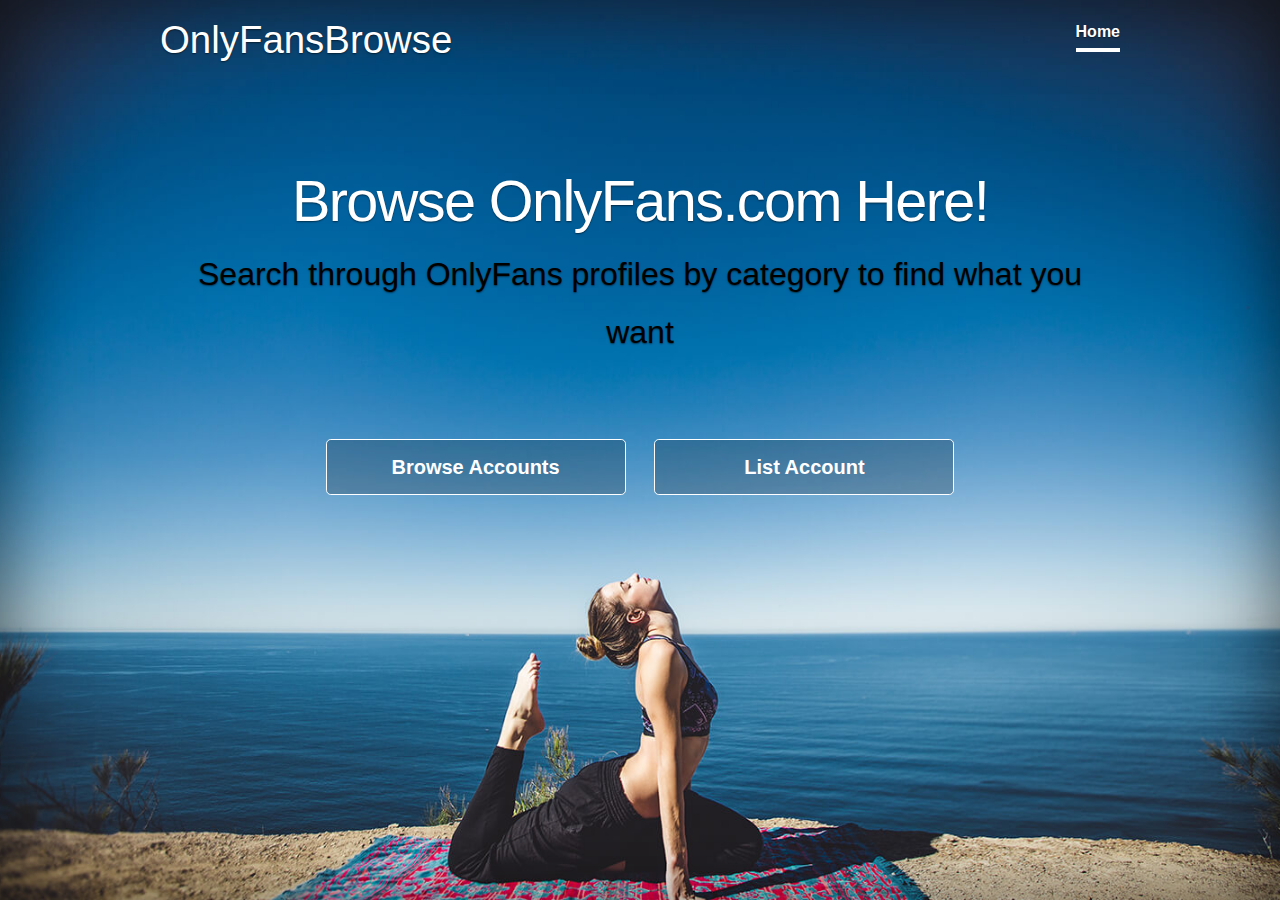
<file: index.html>
<!doctype html>
<html lang="en">
  <head>
    <meta charset="utf-8">
    <meta name="viewport" content="width=device-width, initial-scale=1, shrink-to-fit=no">
    <meta name="description" content="Easy to use OnlyFans browser">
    <meta name="author" content="Enkosi">
    <meta name="generator" content="Jekyll v3.8.5">
    <title>OnlyFans Browser</title>

    <link rel="canonical" href="https://onlyfansbrowse.com">

    <!-- Bootstrap core CSS -->
<link href="css/bootstrap.min.css" rel="stylesheet">


    <style>
      .bd-placeholder-img {
        font-size: 1.125rem;
        text-anchor: middle;
        -webkit-user-select: none;
        -moz-user-select: none;
        -ms-user-select: none;
        user-select: none;
      }

      @media (min-width: 768px) {
        .bd-placeholder-img-lg {
          font-size: 3.5rem;
        }
      }
    </style>
    <!-- Custom styles for this template -->
    <link href="css/cover.css" rel="stylesheet">
  </head>
  <body class="text-center">
    <div class="cover-container d-flex w-100 h-75 p-3 mx-auto flex-column">
  <header class="masthead mb-auto">
    <div class="inner">
      <h3 class="masthead-brand">OnlyFansBrowse</h3>
      <nav class="nav nav-masthead justify-content-center">
        <a class="nav-link active" href="#">Home</a>
      </nav>
    </div>
  </header>

  <main role="main" class="inner cover">
    <h1 class="cover-heading">Browse OnlyFans.com Here!</h1>
    <p class="lead">Search through OnlyFans profiles by category to find what you want</p>
    <p class="lead">
      <a href="#" class="btn btn-lg btn-secondary">Browse Accounts</a>
      <a href="#" class="btn btn-lg btn-secondary">List Account</a>
    </p>
  </main>

  <footer class="mastfoot mt-auto">
    <div class="inner">
      <p></p>
    </div>
  </footer>
</div>
</body>
</html>
</file>
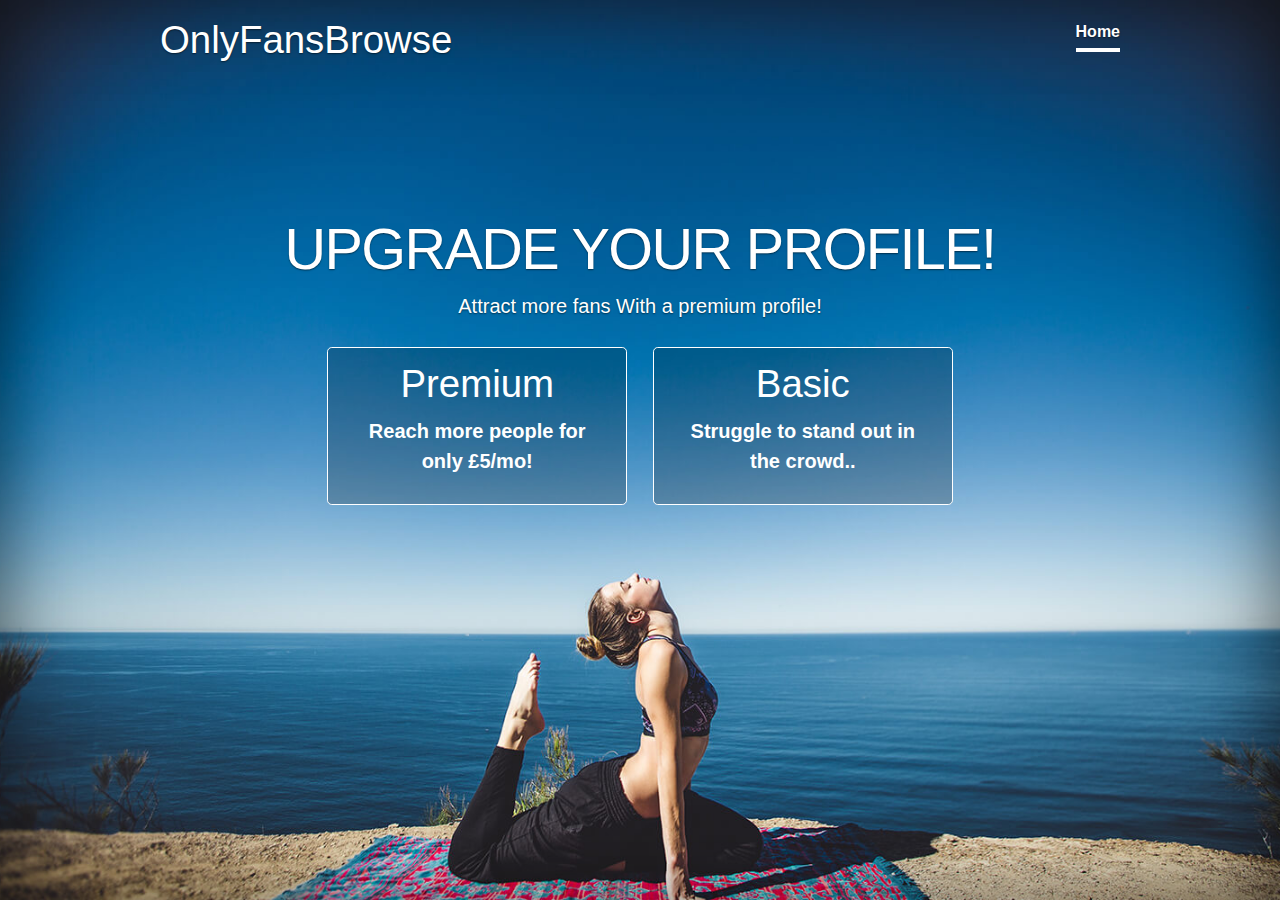
<file: create.html>
<!doctype html>
<html lang="en">
  <head>
    <!-- Global site tag (gtag.js) - Google Analytics -->
    <script async src="https://www.googletagmanager.com/gtag/js?id=UA-136883694-2"></script>
    <script>
      window.dataLayer = window.dataLayer || [];
      function gtag(){dataLayer.push(arguments);}
      gtag('js', new Date());

      gtag('config', 'UA-136883694-2');
    </script>

    <meta charset="utf-8">
    <meta name="viewport" content="width=device-width, initial-scale=1, shrink-to-fit=no">
    <meta name="description" content="Easy to use OnlyFans browser">
    <meta name="author" content="Enkosi">
    <meta name="generator" content="Jekyll v3.8.5">
    <title>OnlyFans Browser</title>

    <link rel="canonical" href="https://onlyfansbrowse.com">

    <!-- Bootstrap core CSS -->
<link href="css/bootstrap.min.css" rel="stylesheet">


    <style>
      .bd-placeholder-img {
        font-size: 1.125rem;
        text-anchor: middle;
        -webkit-user-select: none;
        -moz-user-select: none;
        -ms-user-select: none;
        user-select: none;
      }

      @media (min-width: 768px) {
        .bd-placeholder-img-lg {
          font-size: 3.5rem;
        }
      }
    </style>
    <!-- Custom styles for this template -->
    <link href="css/cover.css" rel="stylesheet">
  </head>
  <body class="text-center">
    <div class="cover-container d-flex w-100 h-75 p-3 mx-auto flex-column">
  <header class="masthead mb-auto">
    <div class="inner">
      <a href="index.html"><h3 class="masthead-brand">OnlyFansBrowse</h3></a>
      <nav class="nav nav-masthead justify-content-center">
        <a class="nav-link active" href="index.html">Home</a>
      </nav>
    </div>
  </header>

  <main role="main" class="inner cover">
    <h1 class="cover-heading">UPGRADE YOUR PROFILE!</h1>
    <h2 class="cover-tagline lead">Attract more fans With a premium profile!</h2>
    <div class="lead">
      <a href="#exampleModal" onclick="gtag('event', 'click', {'event_category': 'button', 'event_label': 'premium'});" class="btn btn-lg btn-act btn-secondary" data-toggle="modal" data-target="#exampleModal">
        <h3>Premium</h3>
        <p>Reach more people for only £5/mo!</p>
      </a>

      <a href="#exampleModal" onclick="gtag('event', 'click', {'event_category': 'button', 'event_label': 'basic'});" class="btn btn-lg btn-act btn-secondary" data-toggle="modal" data-target="#exampleModal">
        <h3>Basic</h3>
        <p>Struggle to stand out in the crowd..</p>
      </a>
    </div>
  </main>

  <footer class="mastfoot mt-auto">
    <div class="inner">
      <p></p>
    </div>
  </footer>
</div>

<!-- Modal -->
<div class="modal fade" id="exampleModal" tabindex="-1" role="dialog" aria-labelledby="exampleModalLabel" aria-hidden="true">
  <div class="modal-dialog" role="document">
    <div class="modal-content">
      <div class="modal-header">
        <h5 class="modal-title" id="exampleModalLabel">We're Working On It!</h5>
        <button type="button" class="close" data-dismiss="modal" aria-label="Close">
          <span aria-hidden="true">&times;</span>
        </button>
      </div>
      <div class="modal-body">
        <p>Uh oh, this functionality isn't available just yet!</p>
        <p>Not to worry, our engineers are working tirelessly to get it working just for you!</p>
        <p>Please try again soon!</p>
      </div>
      <div class="modal-footer">
        <button type="button" class="btn btn-primary" data-dismiss="modal">Close</button>
      </div>
    </div>
  </div>
</div>

<script src="js/jquery-3.3.1.slim.min.js"></script>
<script src="js/popper.min.js"></script>
<script src="js/bootstrap.min.js"></script>
</body>
</html>
</file>
<file: css/cover.css>
/*
 * Globals
 */
/* Links */
a,
a:focus,
a:hover {
  color: #fff;
}

/* Custom default button */
.btn-act {
  margin: 20px auto;

}

.btn-secondary {
  color: #fff;
  text-shadow: none; /* Prevent inheritance from `body` */
  background-color: rgba(0, 0, 0, 0.2);
  border: .1rem solid #fff;
  width: 300px;
  vertical-align: middle;
  margin: 20px 10px 20px 10px;
}

.btn-secondary:hover,
.btn-secondary:focus {
  color: #fff;
  text-shadow: none; /* Prevent inheritance from `body` */
  background-color: rgba(0, 0, 0, 0.4);
  border: .1rem solid #fff;
}

@media only screen and (max-width: 767px) {
  .nav-link {
    visibility: hidden;
    height: 0px;
  }
}

@media only screen and (max-width: 474px) {
  .btn-secondary {
    width: 80%;
  }

  .cover-tagline {
    visibility: hidden;
    height: 0px;
  }
}

/*
 * Base structure
 */

html,
body {
  height: 100%;
  background-image: url("../img/background_opt.jpg");
  background-size: cover;
  background-repeat: no-repeat;
  background-attachment: fixed;
  background-position: bottom;
}

body {
  display: -ms-flexbox;
  display: flex;
  color: #fff;
  text-shadow: 0 .05rem .1rem rgba(0, 0, 0, .5);
  box-shadow: inset 0 0 5rem rgba(0, 0, 0, .5);
}


.cover-container {
  max-width: 62em;
}


h5, .h5, h6, .h6 {
   margin-top: 4.2rem;
   margin-bottom: 1.5rem;
}

@media only screen and (max-width:600px) {
   h5, .h5, h6, .h6 {
      margin-top: 3.6rem;
      margin-bottom: 0.9rem;
   }

}

h1, .h1 {
   font-size: 3.6rem;
   line-height: 1.25;
   letter-spacing: -.1rem;
}

h2, .h2 {
   font-size: 3rem;
   line-height: 1.3;
}

h3, .h3 {
   font-size: 2.4rem;
   line-height: 1.25;
}

h4, .h4 {
   font-size: 2.1rem;
   line-height: 1.286;
}

h5, .h5 {
   font-size: 1.6rem;
   line-height: 1.313;
}

h6, .h6 {
   font-size: 1.3rem;
   line-height: 1.385;
   text-transform: uppercase;
   letter-spacing: .16rem;
}

@media only screen and (max-width: 474px) {
  h1, .h1 {
   font-size: 2.3rem;
  }

  h2, .h2 {
     font-size: 2rem;
  }

  h3, .h3 {
     font-size: 1.8rem;
  }

  h4, .h4 {
     font-size: 1.6rem;
  }

  h5, .h5 {
     font-size: 1.4rem;
  }

  p {
    font-size: 1.2rem;
  }
}

p img {
   margin: 0;
}

p.lead {
   font-family: "metropolis-medium", sans-serif;
   font-size: 2rem;
   line-height: 1.8;
   margin-bottom: 3.6rem;
   color: #000000;
}


/*
 * Header
 */
.masthead {
  margin-bottom: 2rem;
}

.masthead-brand {
  margin-bottom: 0;
  margin-top: 0;
}

.nav-masthead .nav-link {
  padding: .25rem 0;
  font-weight: 700;
  color: rgba(255, 255, 255, .5);
  background-color: transparent;
  border-bottom: .25rem solid transparent;
}

.nav-masthead .nav-link:hover,
.nav-masthead .nav-link:focus {
  border-bottom-color: rgba(255, 255, 255, .25);
}

.nav-masthead .nav-link + .nav-link {
  margin-left: 1rem;
}

.nav-masthead .active {
  color: #fff;
  border-bottom-color: #fff;
}

@media (min-width: 48em) {
  .masthead-brand {
    float: left;
  }
  .nav-masthead {
    float: right;
  }
}


/*
 * Cover
 */
.cover {
  padding: 0 1.5rem;
}
.cover .btn-lg {
  padding: .75rem 1.25rem;
  font-weight: 700;
}

.cover-heading {
  margin-top: 2rem;
}

/*
 * Footer
 */
.mastfoot {
  color: rgba(255, 255, 255, .5);
}

/*
 * Modal
 */
.modal-title {
  margin: 0px;
}

.modal-title,
.modal-body {
  color: #000;
  text-shadow: none;
}
</file>
